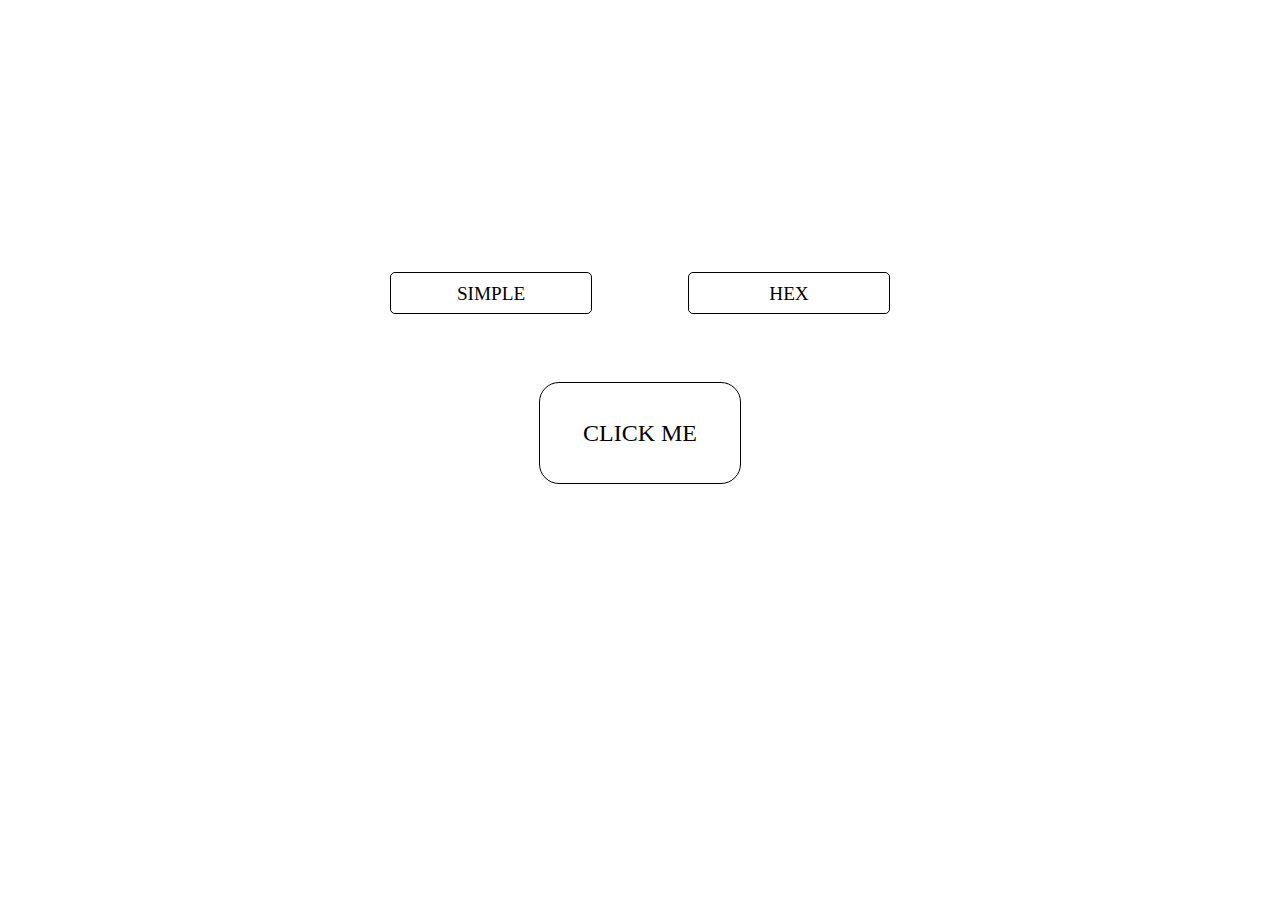
<file: COLOR CHANGER/index.html>
<!DOCTYPE html>
<html lang="en">
<head>
    <meta charset="UTF-8">
    <meta name="viewport" content="width=device-width, initial-scale=1.0">
    <link rel="stylesheet" href="style.css">
    <title>COLOUR CHANGER</title>
</head>
<body>
    <div class="choose">
        <div class="SIMPLE">SIMPLE</div>
        <div class="HEX">HEX</div>
    </div>
    <div class="btn">
        <span>CLICK ME</span>
    </div>
    <script src="script.js"></script>
</body>
</html>
</file>
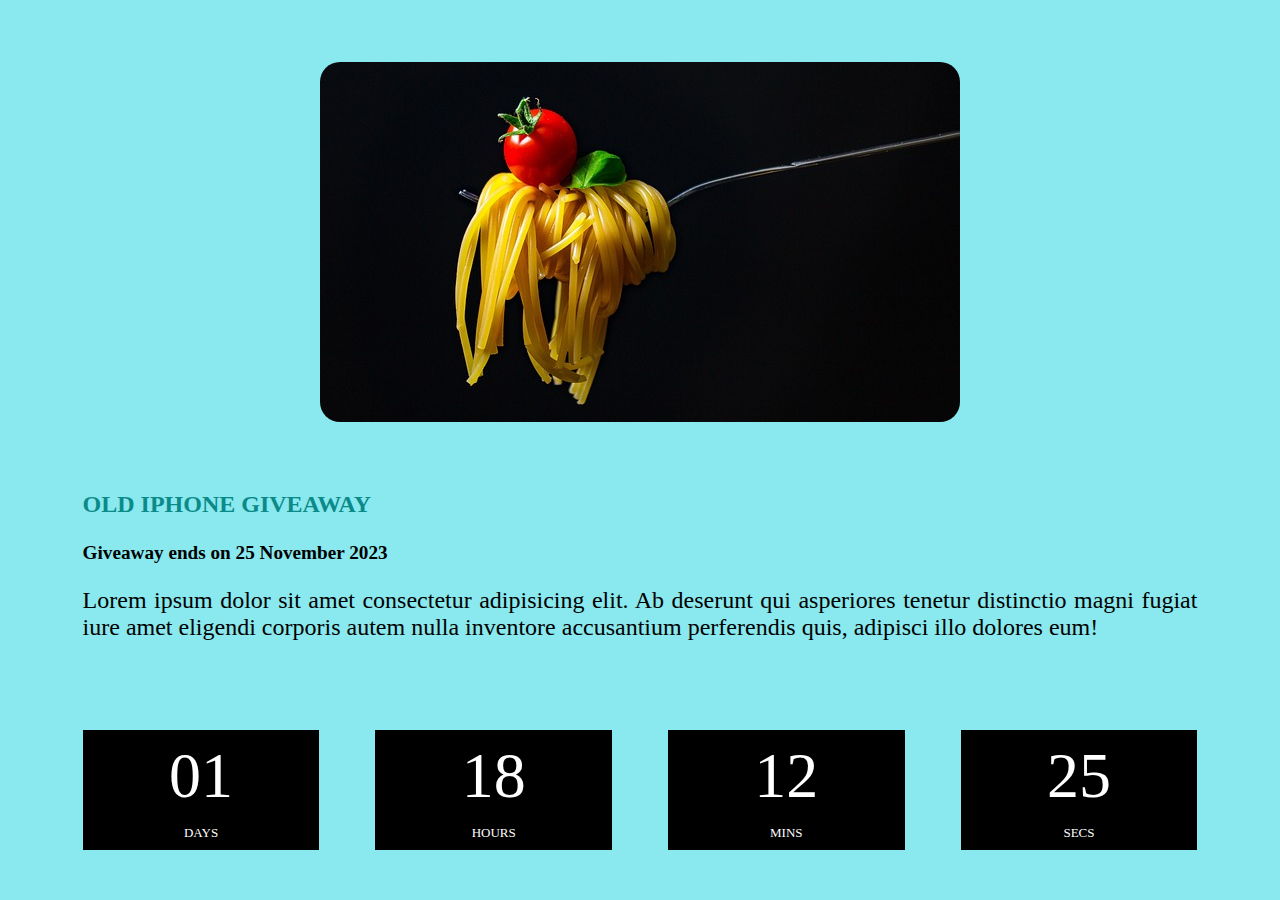
<file: COUNTDOWN/index.html>
<!DOCTYPE html>
<html lang="en">
<head>
    <meta charset="UTF-8">
    <meta name="viewport" content="width=device-width, initial-scale=1.0">
    <link rel="stylesheet" href="style.css">
    <title>COUNTDOWN</title>
</head>
<body>
    <div class="container">
        <div class="img-box">
            <img src="spaghetti-2931846_640.jpg" alt="" class="img">
        </div>
        <div class="content">
            <h3>OLD IPHONE GIVEAWAY</h3>
            <span class="give">Giveaway ends on 25 November 2023</span>
            <div class="info">
                Lorem ipsum dolor sit amet consectetur adipisicing elit. Ab deserunt qui asperiores tenetur distinctio magni fugiat iure amet eligendi corporis autem nulla inventore accusantium perferendis quis, adipisci illo dolores eum!
            </div>
            <div class="btn">
                <div class="time" id="day"></div>
                <div class="time" id="hour"></div>
                <div class="time" id="min"></div>
                <div class="time" id="sec"><div>SECS</div></div>
            </div>
        </div>
    </div>
    <script src="script.js"></script>
</body>
</html>
</file>
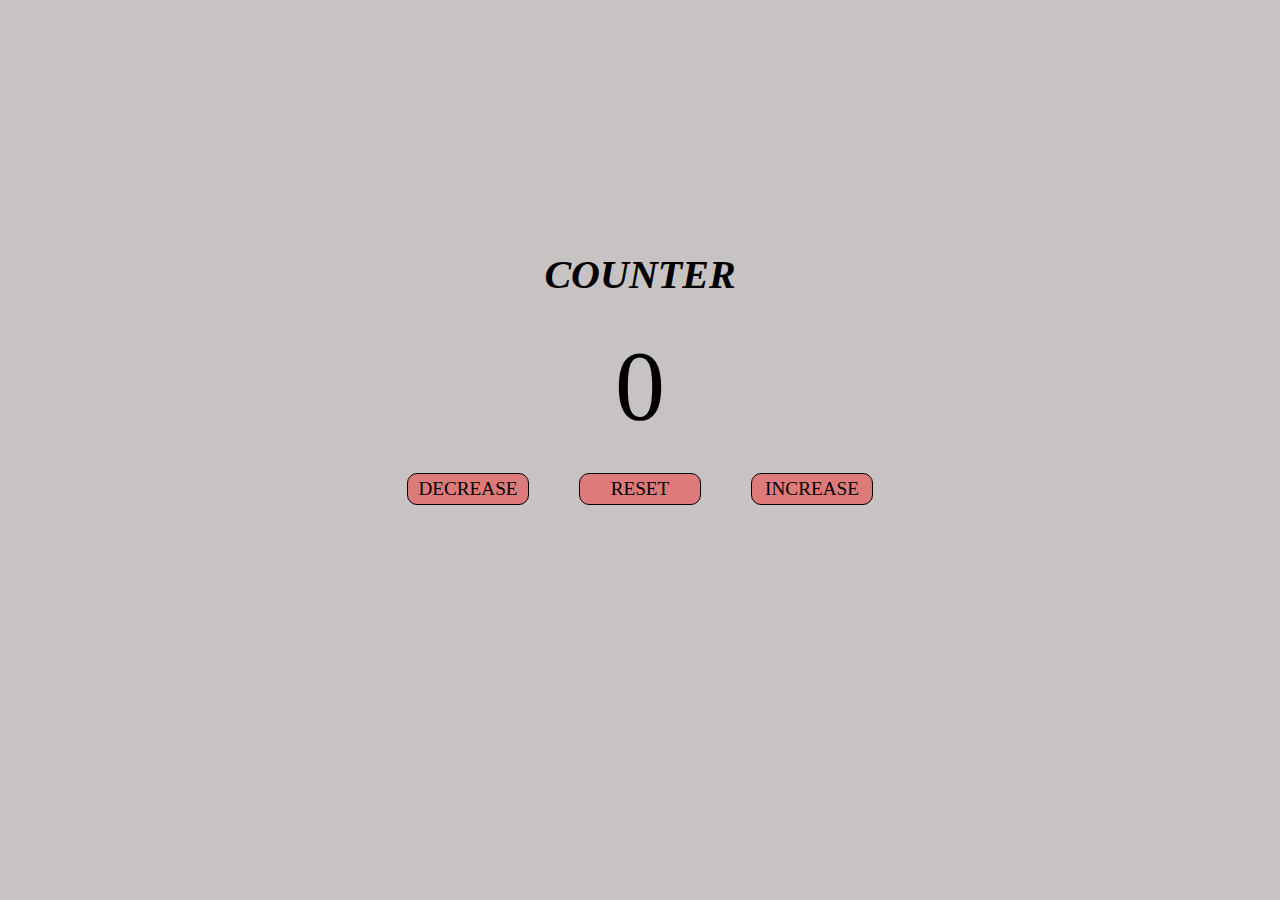
<file: COUNTER/index.html>
<!DOCTYPE html>
<html lang="en">
<head>
    <meta charset="UTF-8">
    <meta name="viewport" content="width=device-width, initial-scale=1.0">
    <link rel="stylesheet" href="style.css">
    <title>COUNTER</title>
</head>
<body>
    <div class="counter">
        <span>COUNTER</span>
    </div>
    <div class="number">0</div>
    <div class="buttons">
        <div class="btn">DECREASE</div>
        <div class="btn">RESET</div>
        <div class="btn">INCREASE</div>
    </div>
    <script src="script.js"></script>
</body>
</html>
</file>
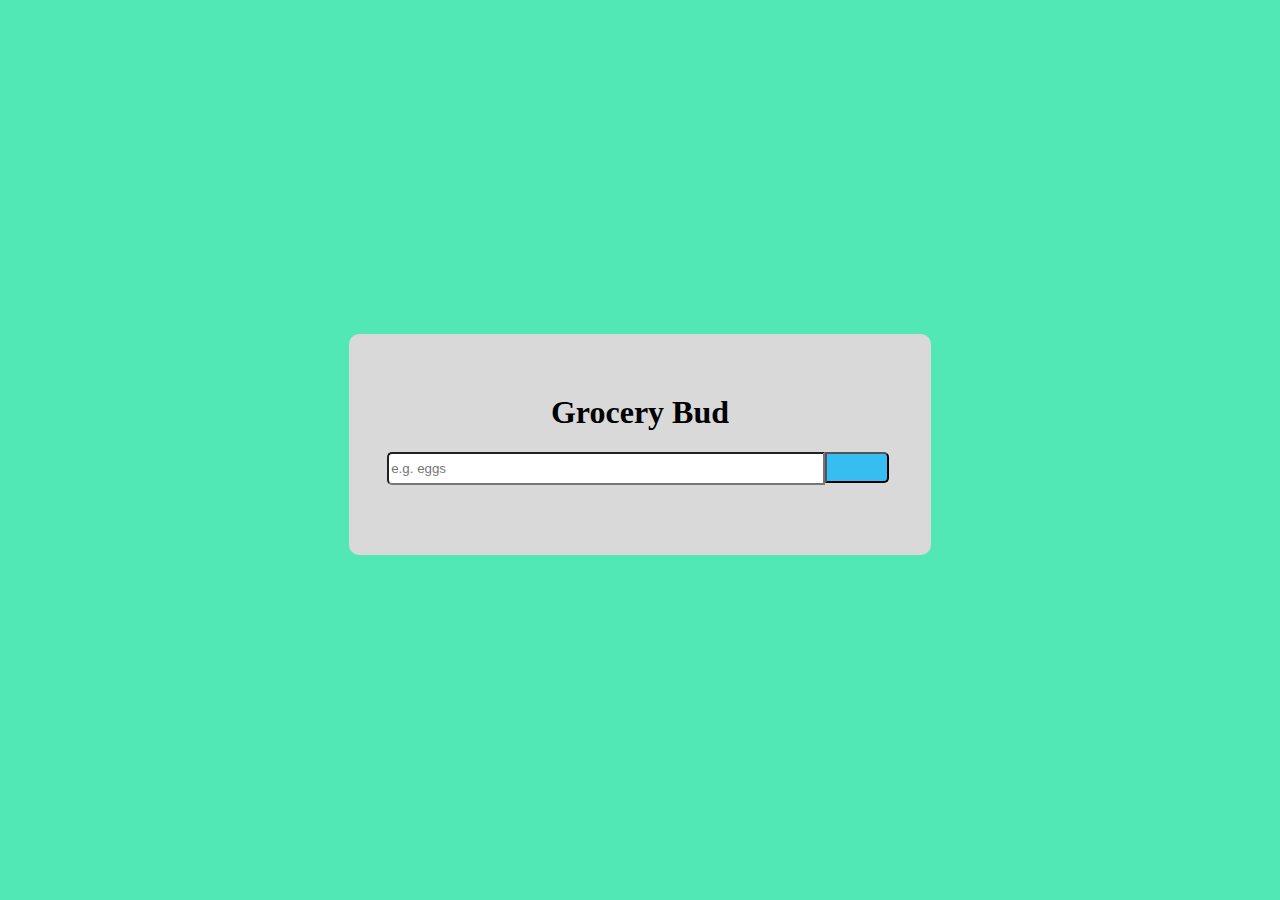
<file: GROCERY/index.html>
<!DOCTYPE html>
<html lang="en">
<head>
    <meta charset="UTF-8">
    <meta name="viewport" content="width=device-width, initial-scale=1.0">
    <link rel="stylesheet" href="style.css">
    <title>GROCERY</title>
</head>
<body>
    <div class="container">
        <div class="msg"></div>
        <h1>Grocery Bud</h1>
        <div class="search">
            <input type="text" name="" id="text" placeholder="e.g. eggs">
            <button class="submit">SUBMIT</button>
        </div>
        <div class="items">
        </div>
        <div class="clear"><button class="clr"></button></div>
    </div>
    <script src="script.js"></script>
</body>
</html>
</file>
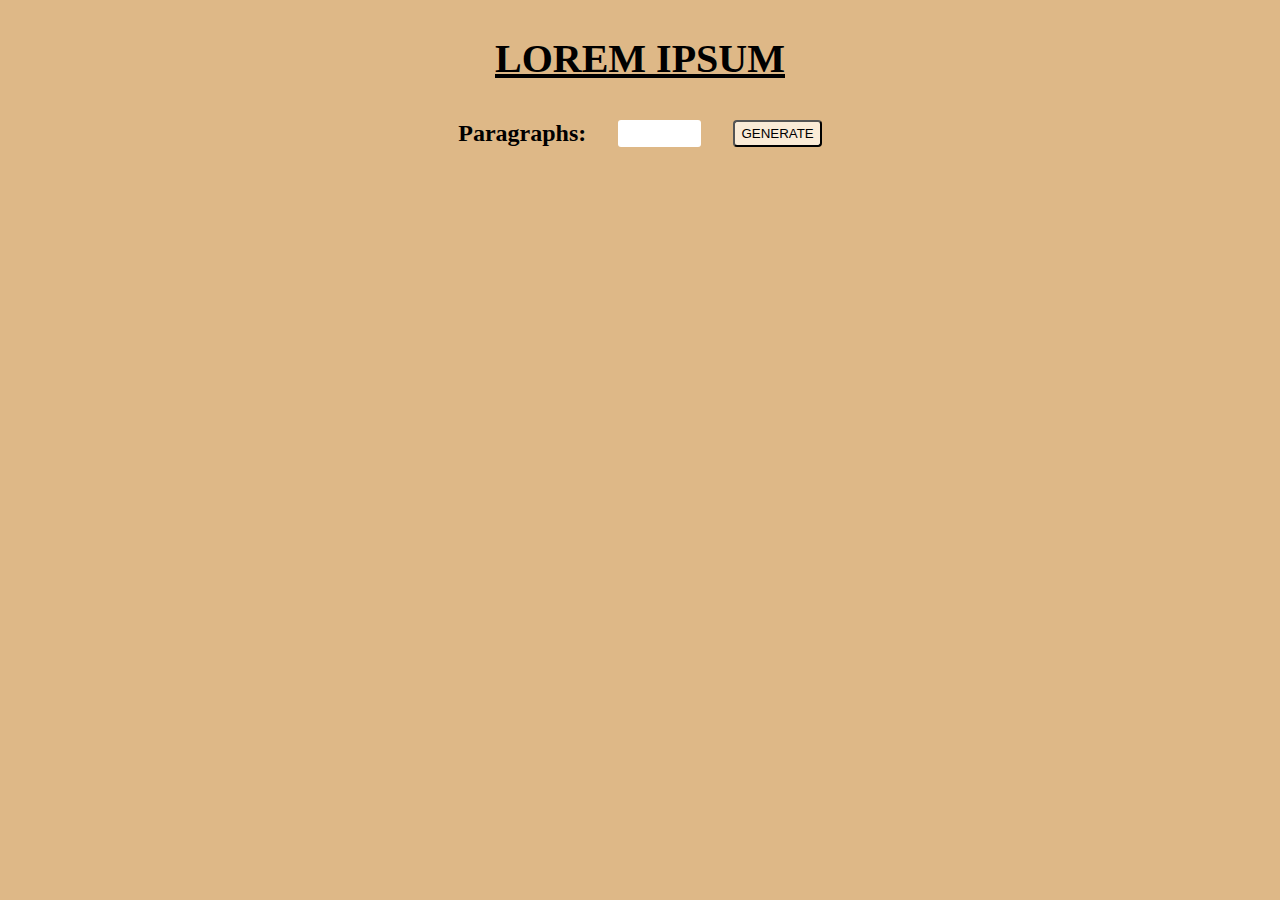
<file: LOREM IPSUM/index.html>
<!DOCTYPE html>
<html lang="en">
<head>
    <meta charset="UTF-8">
    <meta name="viewport" content="width=device-width, initial-scale=1.0">
    <link rel="stylesheet" href="style.css">
    <title>LOREM IPSUM</title>
</head>
<body>
    <div class="container">
        <h1>LOREM IPSUM</h1>
        <div class="opt">
            <span>Paragraphs: </span>
            <input type="number" name="" id="number">
            <button class="btn">GENERATE</button>
        </div>
        <div class="info"></div>
    </div>
    <script src="script.js"></script>
</body>
</html>
</file>
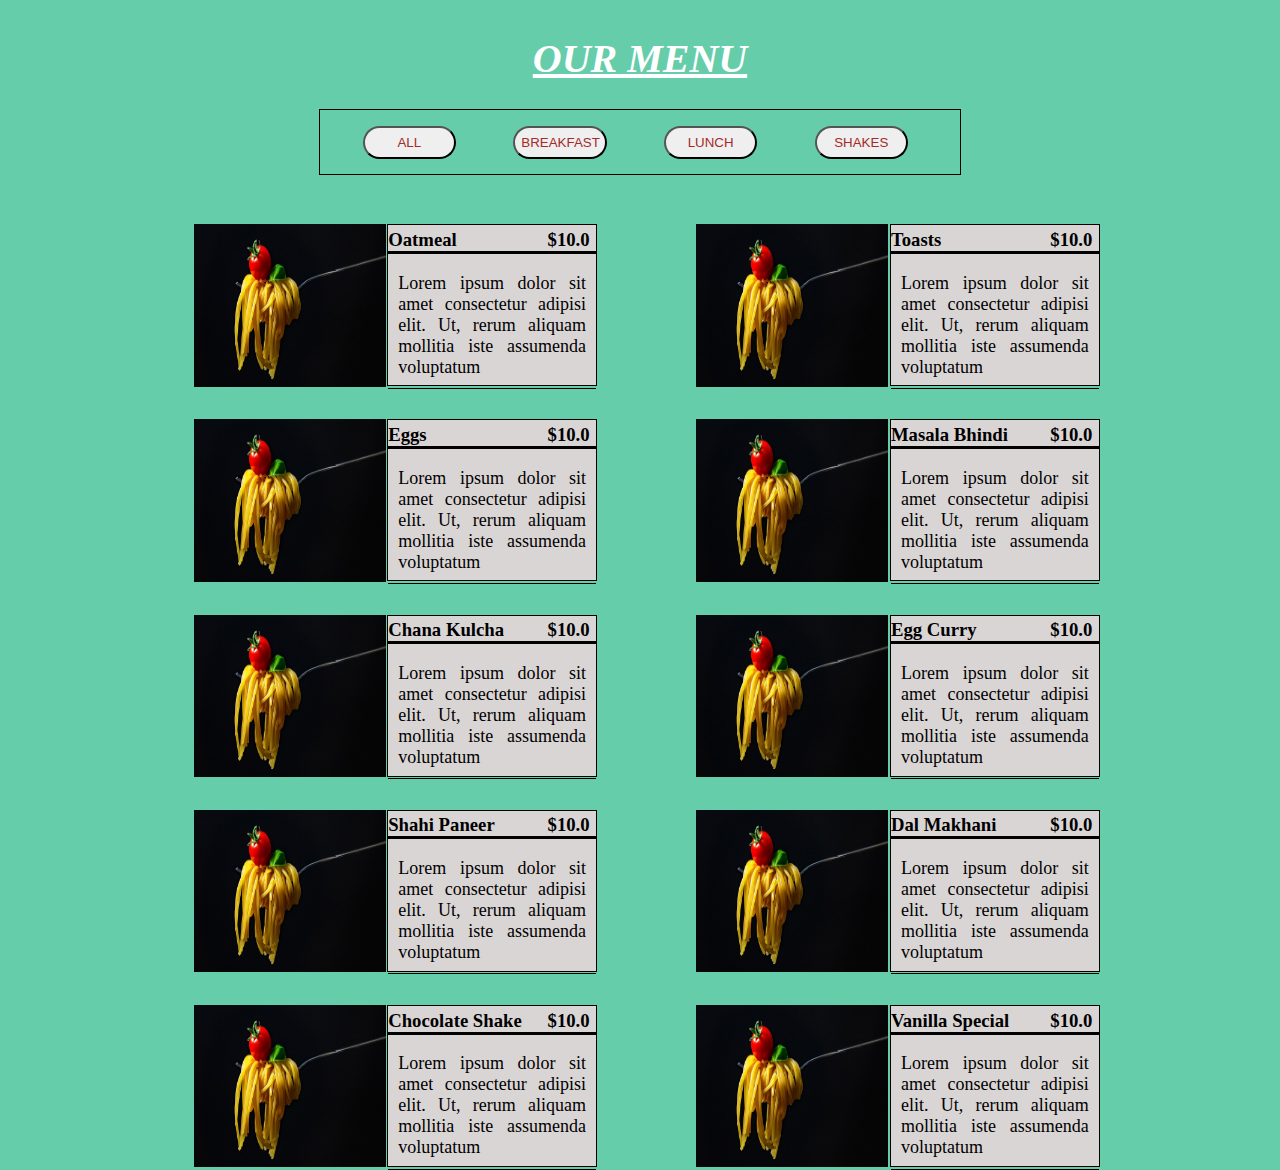
<file: MENU/index.html>
<!DOCTYPE html>
<html lang="en">
<head>
    <meta charset="UTF-8">
    <meta name="viewport" content="width=device-width, initial-scale=1.0">
    <link rel="stylesheet" href="style.css">
    <title>MENU</title>
</head>
<body>
    <h1>OUR MENU</h1>
    <div class="buttons">
        <button id="all" class="btn">ALL</button>
        <button id="breakfast" class="btn">BREAKFAST</button>
        <button id="lunch" class="btn">LUNCH</button>
        <button id="shakes" class="btn">SHAKES</button>
    </div>
    <div class="menu"></div>

    <script src="script.js"></script>
</body>
</html>
</file>
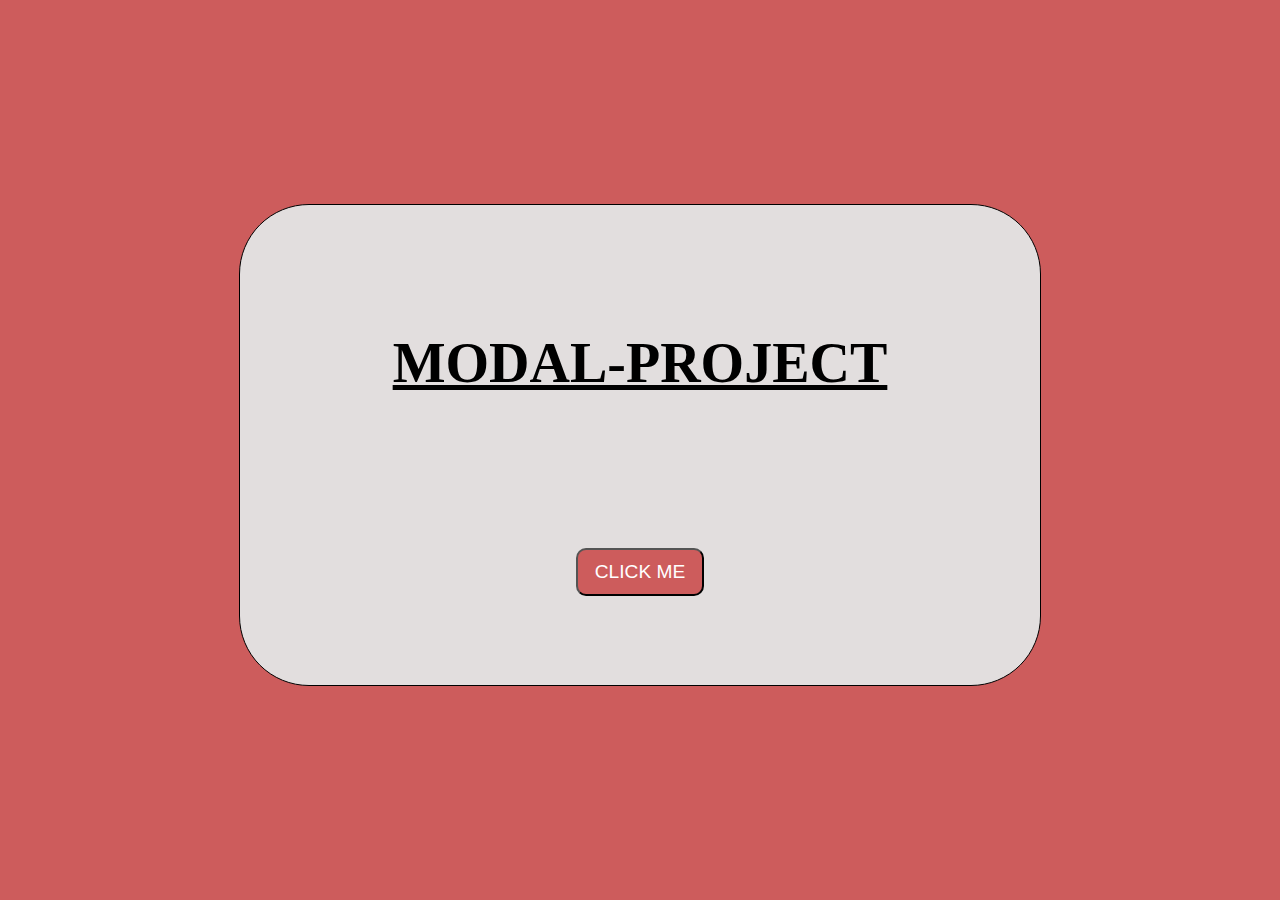
<file: MODAL/index.html>
<!DOCTYPE html>
<html lang="en">
<head>
    <meta charset="UTF-8">
    <meta name="viewport" content="width=device-width, initial-scale=1.0">
    <link rel="stylesheet" href="style.css">
    <title>MODAL</title>
</head>
<body>
    <div class="title">
        <h1>MODAL-PROJECT</h1>
        <button class="btn">CLICK ME</button>
    </div>
    <div class="content">
        <img src="delete.png" class="delete">
        <div>Lorem ipsum dolor sit amet consectetur adipisicing elit. Velit dolorum tenetur architecto sapiente molestias porro sed voluptatum non ratione, repellendus ipsa. Tempora ullam iusto eligendi voluptatibus, fuga sunt! Exercitationem deleniti reiciendis asperiores eos excepturi cupiditate illum reprehenderit, ullam sapiente natus, eaque cum esse officiis suscipit laudantium accusantium dignissimos adipisci consectetur.
        </div>
    </div>
    <script src="script.js"></script>
</body>
</html>
</file>
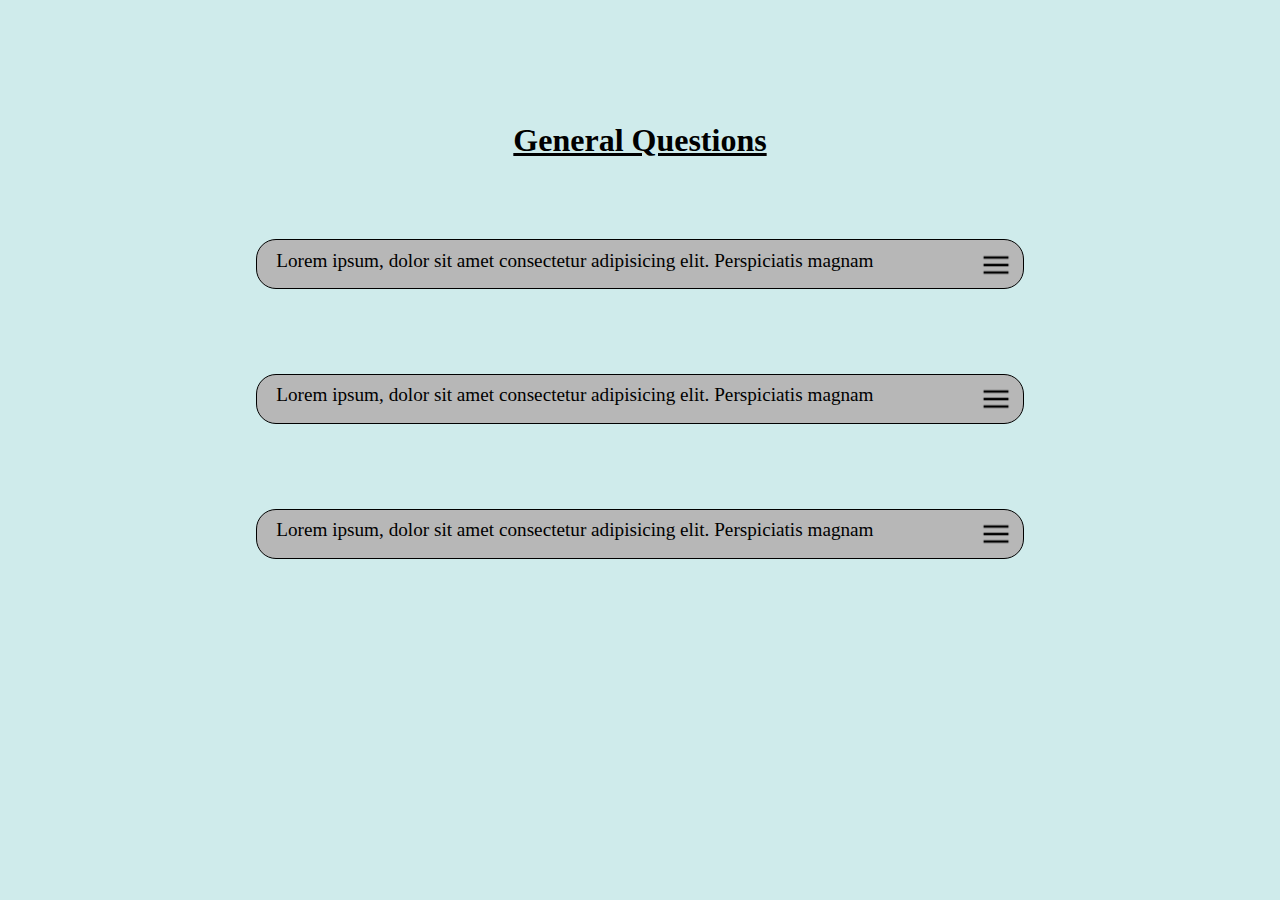
<file: QUESTIONS/index.html>
<!DOCTYPE html>
<html lang="en">
<head>
    <meta charset="UTF-8">
    <meta name="viewport" content="width=device-width, initial-scale=1.0">
    <link rel="stylesheet" href="style.css">
    <title>QUESTIONS</title>
</head>
<body>
    <h1>General Questions</h1>
    <div id="0" class="container">
        <div class="que">
            <div class="title">Lorem ipsum, dolor sit amet consectetur adipisicing elit. Perspiciatis magnam<img id="1" src="menu (1).png" class="img"></div>
            <div class="ans1 ans">Lorem ipsum dolor sit amet consectetur adipisicing elit. Enim tenetur natus ab? Amet pariatur debitis aspernatur, voluptatum illum suscipit rerum maiores, quas eius tempora cupiditate nulla hic nostrum magnam dolor.</div>
        </div>
        <div class="que">
            <div class="title">Lorem ipsum, dolor sit amet consectetur adipisicing elit. Perspiciatis magnam<img id="2" src="menu (1).png" class="img"></div>
            <div class="ans2 ans">Lorem ipsum dolor sit amet consectetur adipisicing elit. Enim tenetur natus ab? Amet pariatur debitis aspernatur, voluptatum illum suscipit temporibus vitae hic. Quis delectus quas rem cumque itaque autem similique!</div>
        </div>
        <div class="que">
            <div class="title">Lorem ipsum, dolor sit amet consectetur adipisicing elit. Perspiciatis magnam<img id="3" src="menu (1).png" class="img"></div>
            <div class="ans3 ans">Lorem ipsum dolor sit amet consectetur adipisicing elit. Adipisci ratione nulla, assumenda ut totam, incidunt voluptatibus quae debitis, harum temporibus vitae hic. Quis delectus quas rem cumque itaque autem similique! Lorem ipsum dolor sit amet consectetur adipisicing elit. Tenetur quia corrupti aliquam aliquid earum, saepe modi consectetur facilis.</div>
        </div>
    </div>
    <script src="script.js"></script>
</body>
</html>
</file>
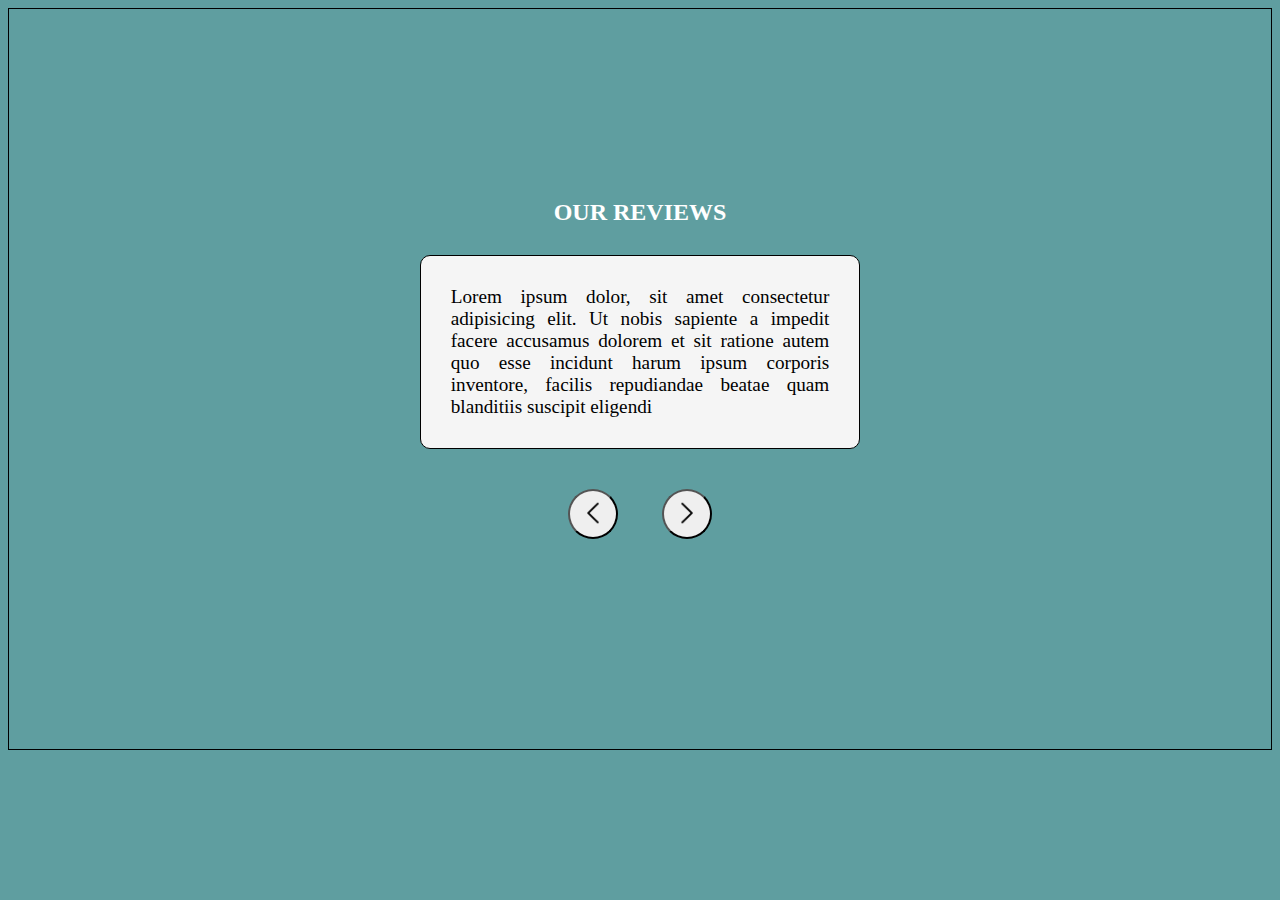
<file: REVIEWS/index.html>
<!DOCTYPE html>
<html lang="en">
<head>
    <meta charset="UTF-8">
    <meta name="viewport" content="width=device-width, initial-scale=1.0">
    <link rel="stylesheet" href="style.css">
    <title>REVIEWS</title>
</head>
<body>
    <h2>OUR REVIEWS</h2>
    <div class="container">
        <div id="person" class="review">Lorem ipsum dolor, sit amet consectetur adipisicing elit. Ut nobis sapiente a impedit facere accusamus dolorem et sit ratione autem quo esse incidunt harum ipsum corporis inventore, facilis repudiandae beatae quam blanditiis suscipit eligendi</div>
    </div>
    <div class="new">
        <button class="btn previous"><img src="left-chevron.png" class="image" alt=""></button>
        <button class="btn next"><img src="chevron.png" class="image" alt=""></button>
    </div>
    <script src="script.js"></script>
</body>
</html>
</file>
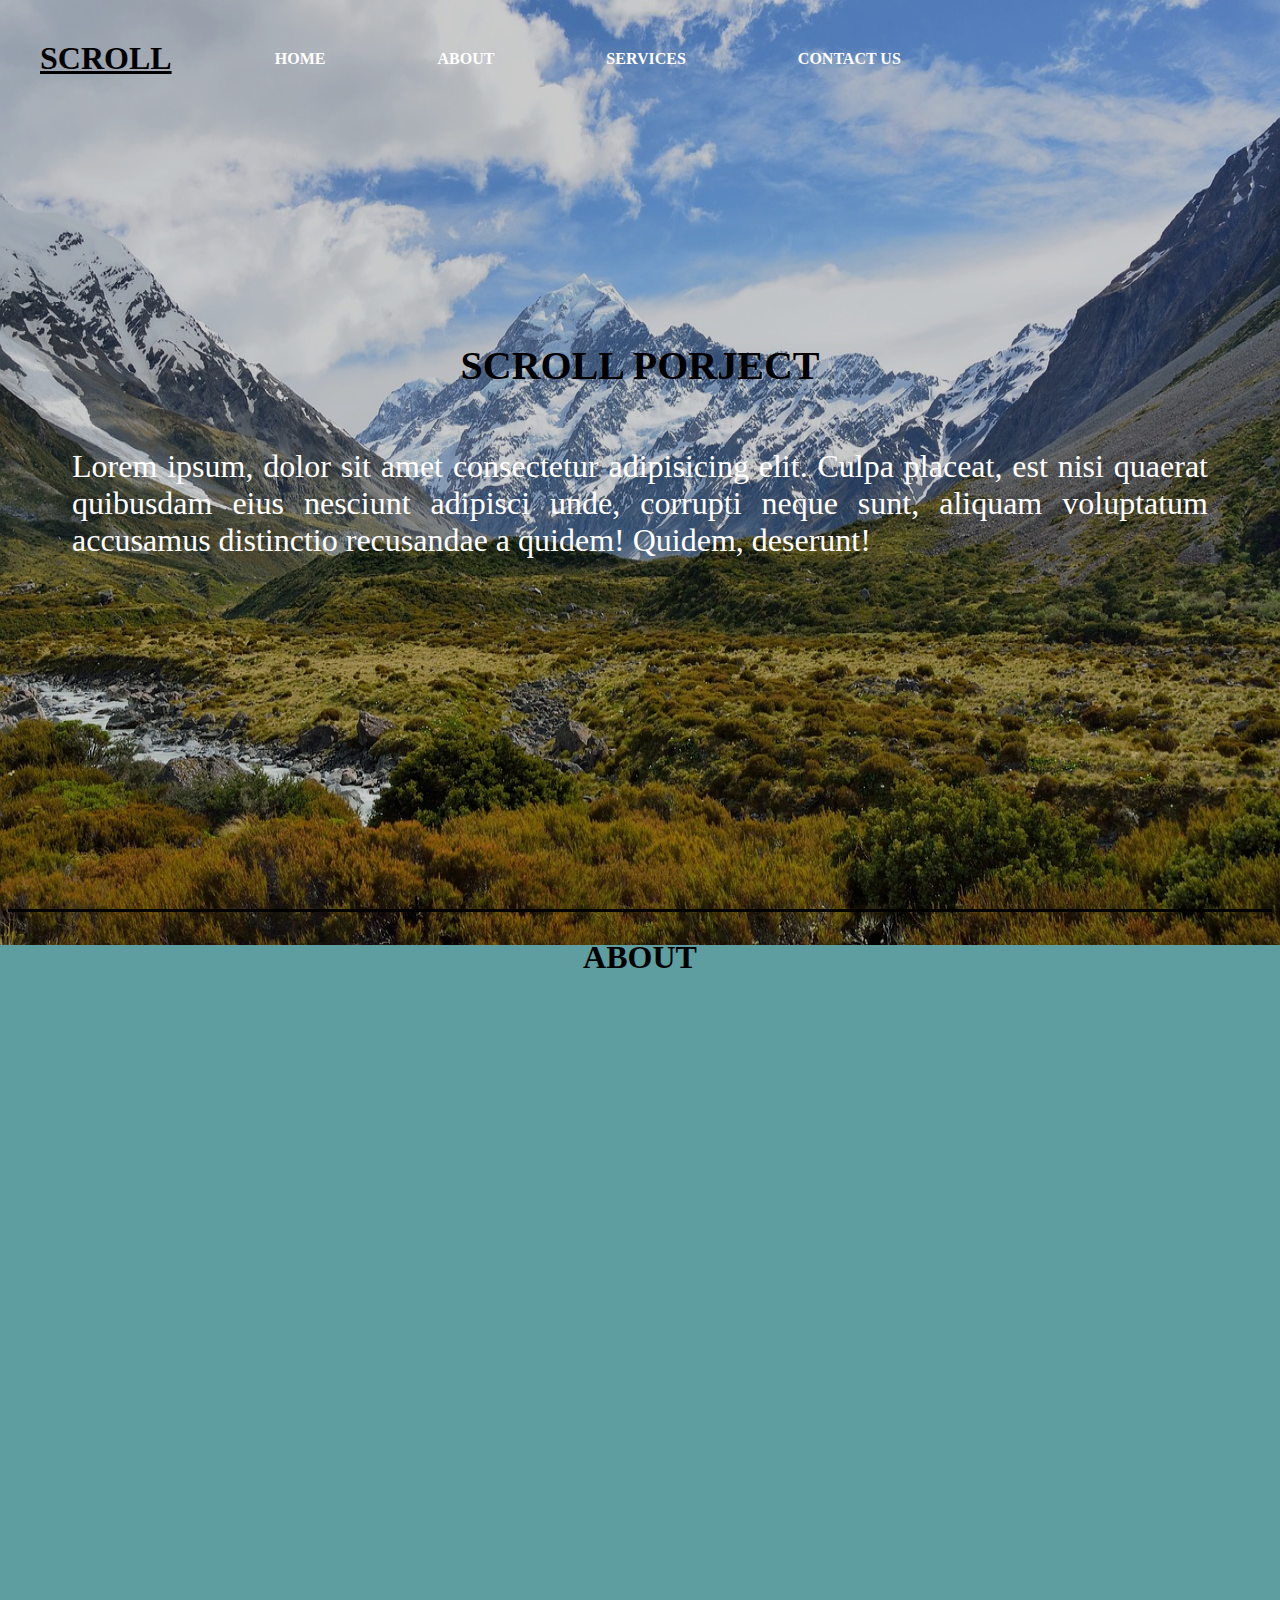
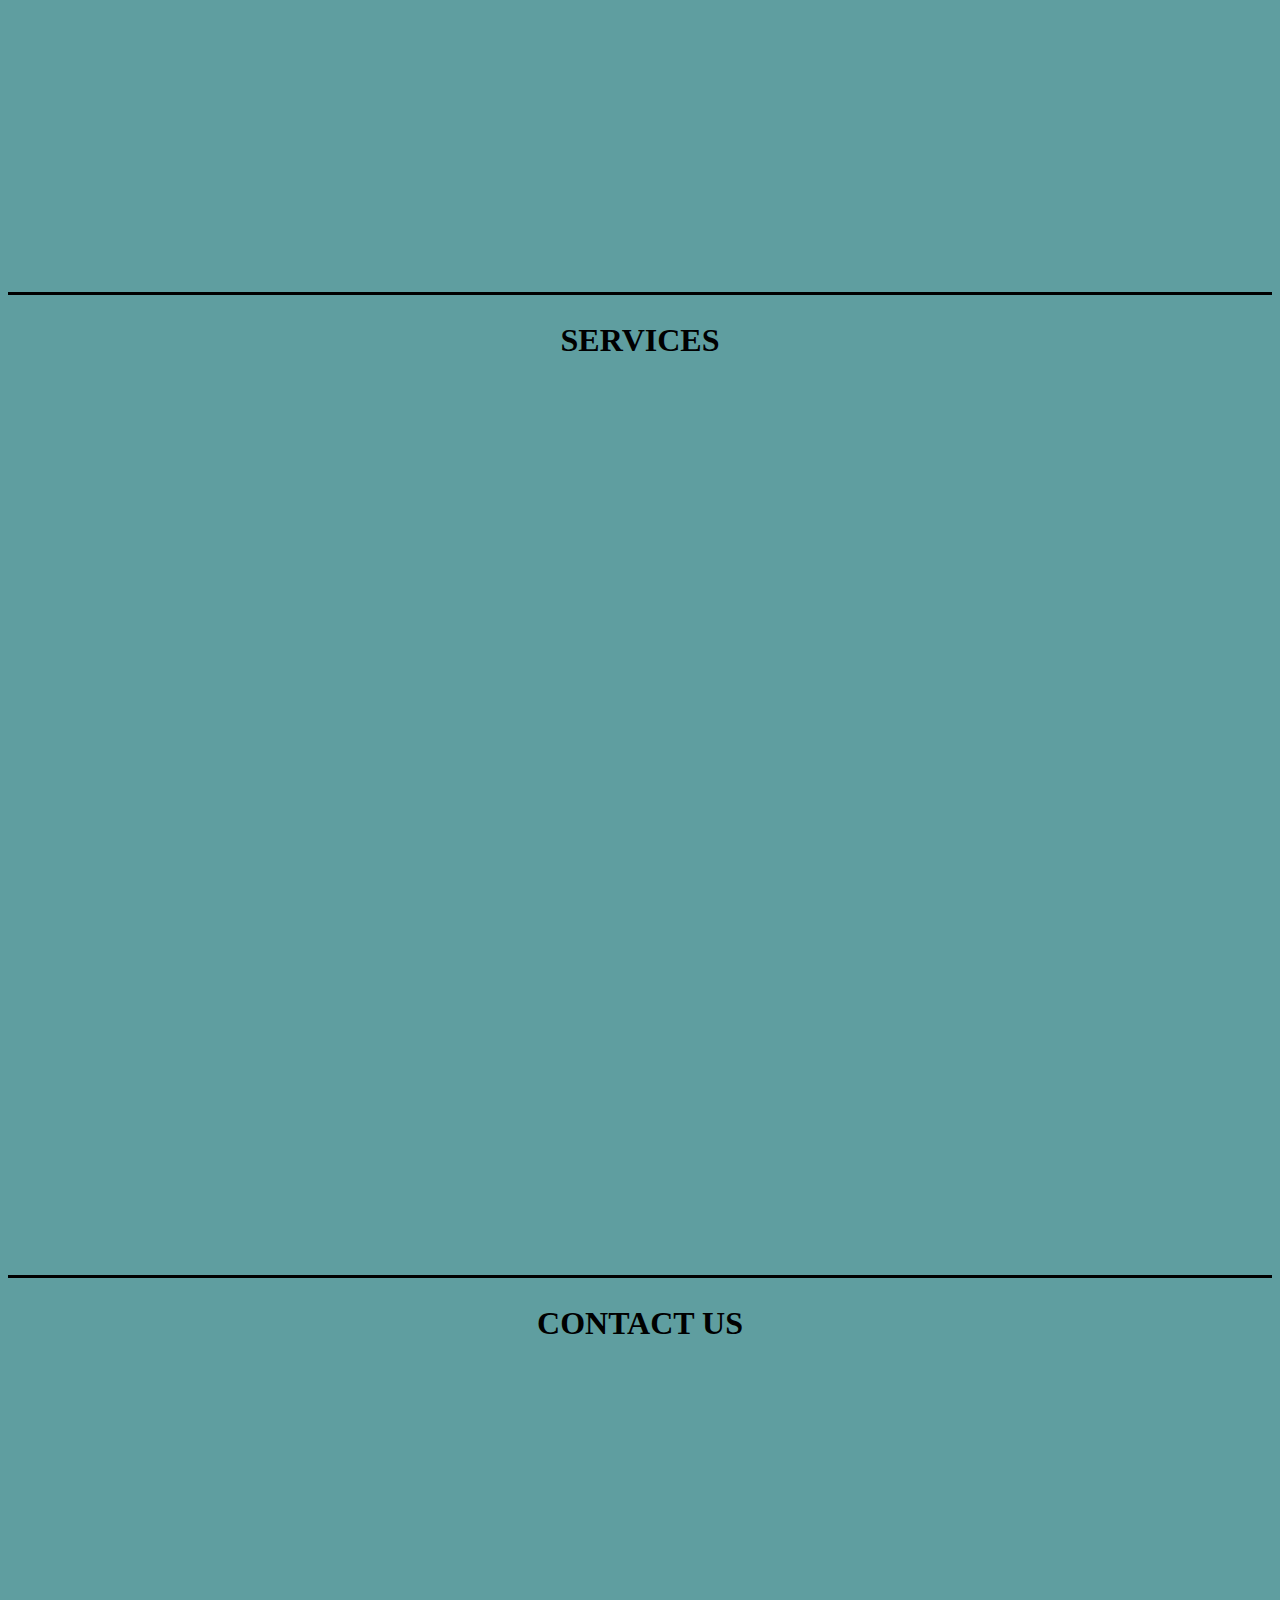
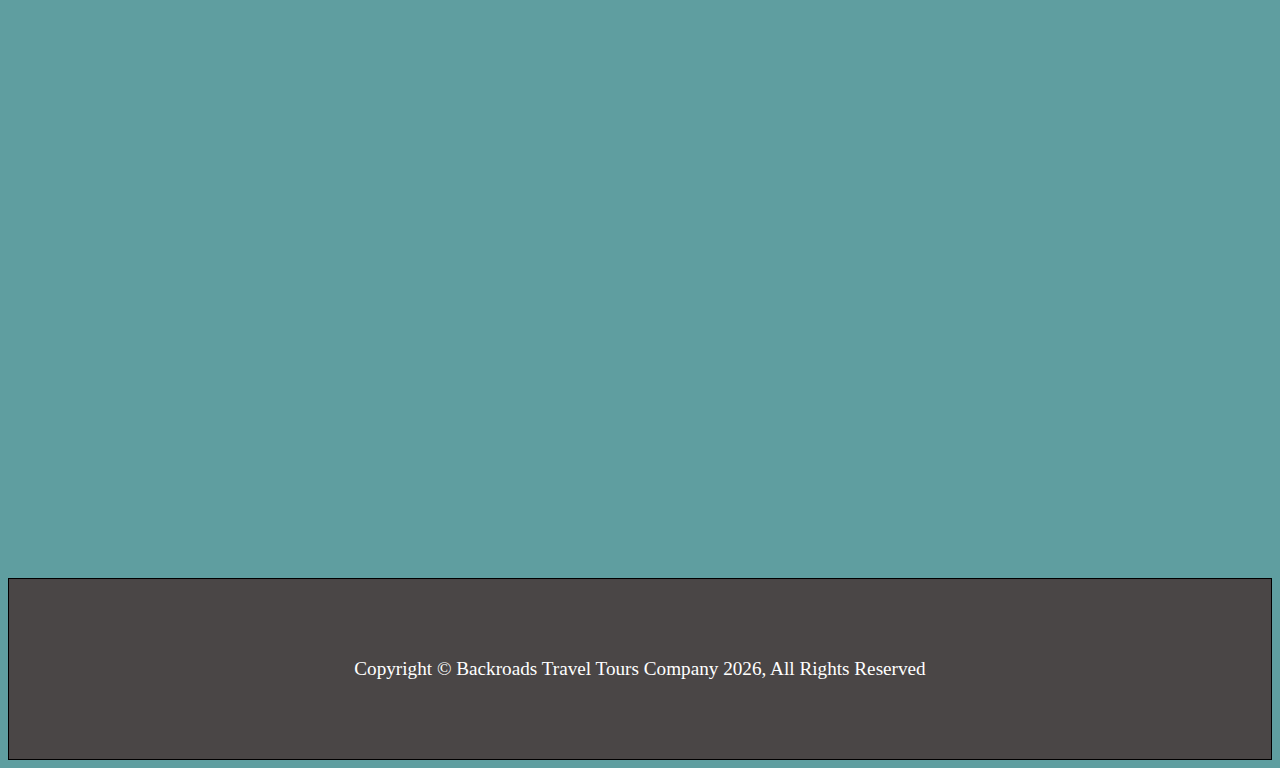
<file: SCROLL PROJECT/index.html>
<!DOCTYPE html>
<html lang="en">
<head>
    <meta charset="UTF-8">
    <meta name="viewport" content="width=device-width, initial-scale=1.0">
    <link rel="stylesheet" href="style.css">
    <title>SCROLL PROJECT</title>
</head>
<body>
    <div id="Home" class="header">
        <img src="valley-90388_1280.jpg" class="background">
    </div>
    <nav class="navbar">
       <h1>SCROLL</h1> 
       <ul class="menu">
           <li class="nav-item"><a href="#Home" class="list">HOME</a></li>
           <li class="nav-item"><a href="#About" class="list">ABOUT</a></li>
           <li class="nav-item"><a href="#Section" class="list">SERVICES</a></li>
            <li class="nav-item"><a href="#Contact" class="list">CONTACT US</a></li>
       </ul>
       <div class="hamburger">
            <img src="menu (1).png" class="img">
       </div>
    </nav>
    <div class="main">
        <h1>SCROLL PORJECT</h1>
        <div class="content">Lorem ipsum, dolor sit amet consectetur adipisicing elit. Culpa placeat, est nisi quaerat quibusdam eius nesciunt adipisci unde, corrupti neque sunt, aliquam voluptatum accusamus distinctio recusandae a quidem! Quidem, deserunt!</div>
    </div>
    <div id="About" class="about">
        <h2>ABOUT</h2>
    </div>
    <div id="Section" class="section">
        <h2>SERVICES</h2>
    </div>
    <div id="Contact" class="contact">
        <h2>CONTACT US</h2>
    </div>
    <footer class="footer"></footer>
    <a href="#Home" class="arrow"><img src="up-arrow.png" class="bruh" ></a>
    <script src="script.js"></script>
</body>
</html>
</file>
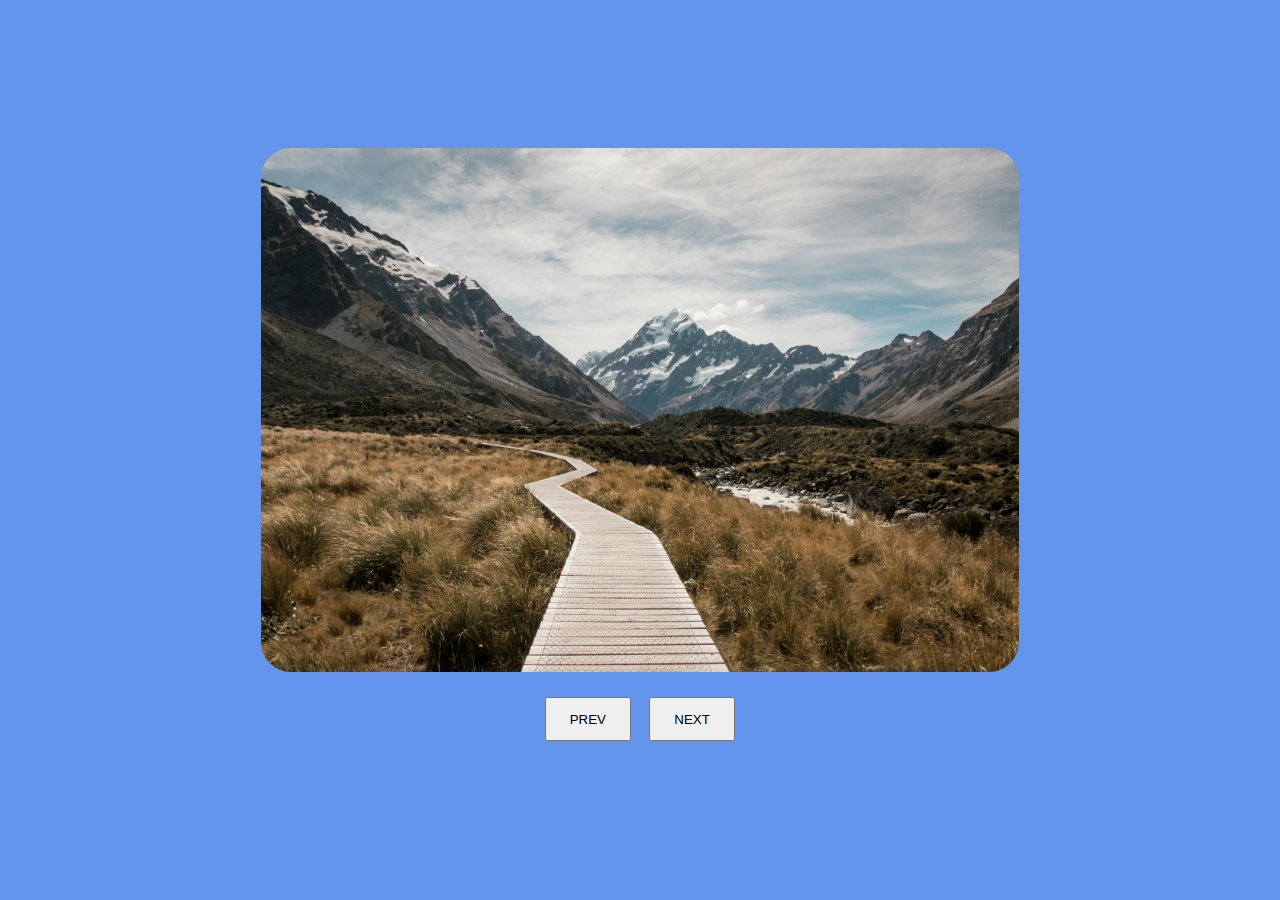
<file: SLIDER/index.html>
<!DOCTYPE html>
<html lang="en">
<head>
    <meta charset="UTF-8">
    <meta name="viewport" content="width=device-width, initial-scale=1.0">
    <link rel="stylesheet" href="style.css">
    <title>SLIDER</title>
</head>
<body>
    <div class="container">
        <img src="pexels-tyler-lastovich-808465.jpg" class="img">
        <img src="pexels-tim-gouw-67517.jpg" class="img">
        <img src="pexels-pixabay-210243.jpg" class="img">
        <img src="pexels-eberhard-grossgasteiger-443446.jpg" class="img">
    </div>
    <div class="buttons">
        <button class="btn" id="prev">PREV</button>
        <button class="btn" id="next">NEXT</button>
    </div>
    <script src="script.js"></script>
</body>
</html>
</file>
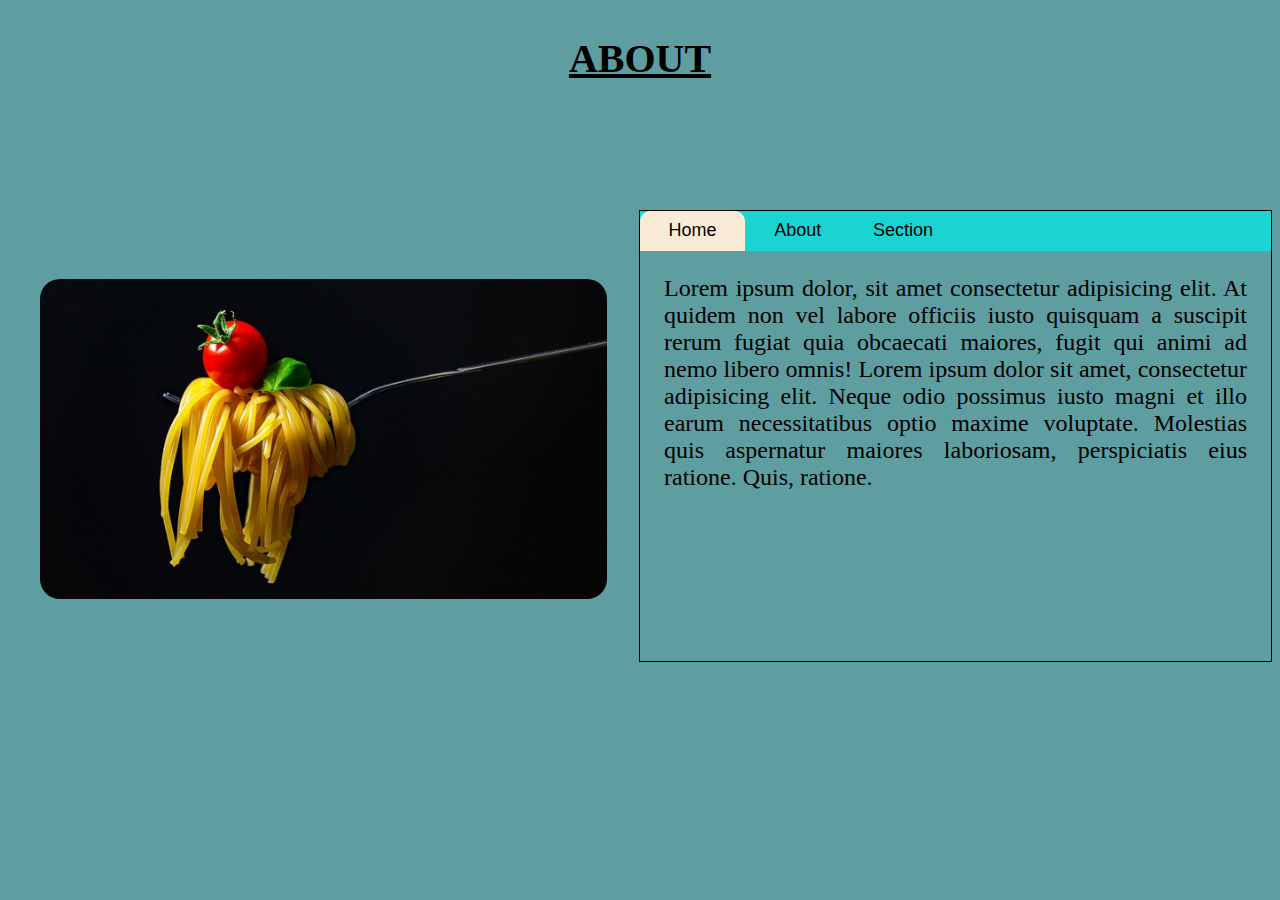
<file: TABS/index.html>
<!DOCTYPE html>
<html lang="en">
<head>
    <meta charset="UTF-8">
    <meta name="viewport" content="width=device-width, initial-scale=1.0">
    <link rel="stylesheet" href="style.css">
    <title>TABS</title>
</head>
<body>
    <h1>ABOUT</h1>
    <div class="start">
        <div class="container">
            <div class="img-box">
                <img src="spaghetti-2931846_640.jpg" class="img">
            </div>
            <div class="content">
                <div class="tabs">
                    <div>
                        <button id="home" class="btn active">Home</button>
                        <button id="about" class="btn ">About</button>
                        <button id="section" class="btn">Section</button>
                    </div>
                </div>
                <div class="info">Lorem ipsum dolor, sit amet consectetur adipisicing elit. At quidem non vel labore officiis iusto quisquam a suscipit rerum fugiat quia obcaecati maiores, fugit qui animi ad nemo libero omnis! Lorem ipsum dolor sit amet, consectetur adipisicing elit. Neque odio possimus iusto magni et illo earum necessitatibus optio maxime voluptate. Molestias quis aspernatur maiores laboriosam, perspiciatis eius ratione. Quis, ratione.</div>
            </div>
        </div>
    </div>
    
    <script src="script.js"></script>
</body>
</html>
</file>
<file: COLOR CHANGER/style.css>
body{
    color: black;
    display: flex;
    flex-direction: column;
    justify-content: center;
    align-items: center;
    height: 740px; 
    
}
.choose{
    height: 100px;
    width: 500px;
    margin-bottom: 10px;
    font-size: larger;
}
.SIMPLE,.HEX{
    padding-top: 10px;
    cursor: pointer;
    border: 1px solid black;
    float: left;
    text-align: center;
    height: 30px;
    width: 200px;
    border-radius: 5px;
}
.HEX{
    float: right;
}
.SIMPLE:hover,.HEX:hover{
    background-color: black;
    color: white;
    transition: all 0.2s ease-in-out;
}
.btn{
    cursor: pointer;
    border: 1px solid black;
    height: 100px;
    width: 200px;
    border-radius: 20px;
    font-size: x-large;
    display: flex;
    flex-direction: column;
    justify-content: center;
    align-items: center; 
}
</file>
<file: COUNTDOWN/style.css>
body{
    background-color: rgb(137, 233, 238);
    display: flex;
    justify-content: center;
    align-items: center;
    height: 97vh;
    /* padding-left: 5%;
    padding-right: 5%; */
}
.container{
    display: flex;
    /* border: 1px solid; */
    width: 90%;
    height: auto;
}
.img-box{
    /* border: 1px solid; */
    display: flex;
    align-items: center;
    justify-content: center;
    padding: 3%;
}
.img{
    border-radius: 20px;
    /* width: 120%; */
    cursor: pointer;
}
.content{
    /* border: 1px solid; */
    padding: 1%;
    width: 90%;

}
.content h3{
    cursor: pointer;
    font-size: 150%;
    color: rgb(12, 138, 138);
}
.content span{
    font-size: larger;
    font-weight: 600;
}
.info{
    /* border: 1px solid; */
    height: auto;
    font-size: x-large;
    display: flex;
    justify-content: center;
    text-align: justify;
    margin-top: 2%;
    /* width: 70%; */
    /* align-items: center; */
}
.btn{
    position: relative;
    display: flex;
    /* border: 1px solid; */
    margin-top: 8%;
    height: 7.5em;
    justify-content: center;
    /* width: 70%; */
    gap: 5%;
}
.time{
    width: 50%;
    background-color: black;
    color: white;
    display: flex;
    flex-direction: column;
    font-size: 4em;
    justify-content: center;
    align-items: center;
    gap: 10%;
}
.time div{
    font-size: small;
}
@media only screen and (max-width: 1380px) {
    .container{
        flex-direction: column;
    }
    .img{
        max-width: 80%;
    }
    .content{
        width: auto;
    }
}
</file>
<file: COUNTER/style.css>
body{
    background-color: rgb(200, 195, 195);
    color: black;
    /* border: 1px solid black; */
    height: 740px;
    display: flex;
    flex-direction: column;
    justify-content: center;
    align-items: center;
    
}
.counter{
    font-weight: 900;
    font-style: italic;
    font-size: 40px;
    margin-bottom: 30px;
}
.number{
    font-size: 100px;
}
.buttons{
    display: flex;
    gap: 50px;
    font-size: larger;
    margin-top: 30px;
}
.btn{
    cursor: pointer;
    display: flex;
    justify-content: center;
    align-items: center;
    height: 30px;
    width: 120px;
    border: 1px solid black;
    border-radius: 10px;
    background-color: rgb(221, 123, 123);
}
</file>
<file: GROCERY/style.css>
body{
    background-color: rgb(82, 232, 182);
    display: flex;
    justify-content: center;
    align-items: center;
    height: 97vh;
}
.container{
    /* border: 1px solid; */
    border-radius: 10px;
    width: 40%;
    padding: 3%;
    display: flex;
    flex-direction: column;
    justify-content: center;
    /* align-items: center; */
    background-color: rgb(217, 217, 217);
}
.container h1{
    width: 100%;
    /* border:0 1px solid; */
    display: flex;
    justify-content: center;
}
.msg{
    /* border: 1px solid; */
    display: flex;
    justify-content: center;
    width: 100%;
    font-size: larger;
    color: black;
}
.msg.error{
    background-color: rgb(228, 94, 94);
}
.msg.edited{
    background-color:rgb(27, 185, 185);
}
.msg.add{
    background-color: rgb(49, 205, 49);
}
.search{
    /* border: 1px solid; */
}
#text{
    width: 85%;
    height: 2em;
    border-top-left-radius: 5px;
    border-bottom-left-radius: 5px;
}
.submit{
    position: fixed;
    width: 5%;
    /* margin-right: 5px; */
    float: right;
    height: 2.3em;
    border-top-right-radius: 5px;
    border-bottom-right-radius: 5px;
    background-color: rgb(54, 189, 242);
    cursor: pointer;
}
.submit:hover{
    background-color: rgba(42, 173, 224);
}
.items{
    /* border: 1px solid; */
    margin-top: 4%;
    width: 99%;
}
.list{
    margin: 4% 0%;
    /* border: 1px solid; */
    font-size: 150%;
}
.buts{
    /* border: 1px solid; */
    height: 1.1em;
    width: 3em;
    float: right;
    display: flex;
}
.but{
    background-color: rgb(217, 217, 217);
    border: none;
    margin: 0 1%;
    /* width: 50%; */
    display: flex;
}
.img{
    cursor: pointer;
    width: 120%;
    height: 100%;
    float: right;
    padding: 0.2% 1%;   
}
.clear{
    /* border: 1px solid; */
    display: flex;
    justify-content: center;
    margin-top: 2%;
}
.clr{
    border: none;
    cursor: pointer;
    background-color: rgb(217, 217, 217);
    color: red;
    font-size: larger;
    font-weight: bold;
}
</file>
<file: LOREM IPSUM/style.css>
body{
    background-color: burlywood;
    display: flex;
    justify-content: center;
}
.container{
    width: 100%;
    /* border: 1px solid; */
    display: flex;
    flex-direction: column;
    align-items: center;
}
.container h1{
    /* border: 1px solid; */
    display: flex;
    justify-content: center;
    font-size: 2.5em;
    text-decoration: underline;
    margin-bottom: 3%;
}
.opt{
    /* border: 1px solid; */
    display: flex;
    justify-content: center;
    gap: 2em;
}
.opt span{
    font-weight: 900;
    font-size: x-large;
}
#number{
    border: none;
    cursor: pointer;
    width: 6em;
    border-radius: 3px;
    padding-left: 0.3%;
}
.btn{
    border-radius: 4px;
    cursor: pointer;
    background-color: antiquewhite;
}
.btn:hover{
    background-color: rgb(224, 71, 71);
}
.info{
    margin-top: 3%;
    text-align: center;
    display: flex;
    justify-content: center;
    align-items: center;
    width: 50%;
    font-size: x-large;
}
</file>
<file: MENU/style.css>
body{
    background-color: mediumaquamarine;
    display: flex;
    justify-content: center;
    align-items: center;
    flex-direction: column;
    /* border: 1px solid; */
}
h1{
    color: white;
    font-size: 2.5em;
    text-decoration: underline;
    font-family:cursive;
    /* font-weight: 900; */
    font-style: italic;
}
.buttons{
    border: 1px solid;
    width: 38em;
    height: 2em;
    padding: 1em;
}
.btn{
    cursor: pointer;
    margin: 0 2em;
    height: 2.5em;
    width: 7em;
    border-radius: 20px;
    color: brown;
}
.btn:hover{
    background-color: mediumaquamarine;
}
.menu{
    margin-top: 2em;
    /* border: 1px solid; */
    width: 60em;
    height: 30em;
    padding: 1em;
    display: grid;
    grid-template-columns: repeat(2,1fr);
    gap: 2em;
}
.item{
    margin:0 2em ;
    /* border: 1px solid; */
    /* width: 25em; */
    height: 10em;
    display: flex;
    padding: 0.1em;
    cursor: pointer;
}
.item:hover{
    transform: scale(1.1);
    transition: 0.4s;
}
.img{
    width: 12em;
    margin-right: 0.1em;
    height: 10.15em;
}
.info{
    border: 1px solid;
    width: 13em;
    height: 10em;
    display: flex;
    flex-direction: column;
    background-color: rgb(218, 213, 213);
}
.title{
    border-bottom: 3px solid black;
    height: 1.5em;
    position: relative;
    bottom: 1em;
    padding-top: 0.2em;
}
.price{
    /* border: 1px solid white; */
    float: right;
    width: 2em;
    text-align: right;
    padding-right: 0.6em;
}
.content{
    /* border: 1px solid rgb(174, 24, 24); */
    border-bottom: 1px solid;
    position: relative;
    height: 11em;
    bottom: 1.6em;
    font-size: large;
    padding: 0.564em;
    text-align: justify;
}
</file>
<file: MODAL/style.css>
body{
    background-color: indianred;
    display: flex;
    justify-content: center;
    align-items: center;
    height: 97vh;
    /* border: 1px solid; */
}
.title{
    border-radius: 70px;
    background-color: rgb(226, 222, 222);
    border: 1px solid;
    width: 50rem;
    height: 30rem;
    display: flex;
    flex-direction: column;
    justify-content: center;
    align-items: center;
}
.title h1{
    font-size: 3.5em;
    text-decoration: underline;
}
.btn{
    margin-top: 6em;
    height: 3rem;
    width: 8rem;
    font-size: larger;
    border-radius: 10px;
    background-color: indianred;
    color: white;
    cursor: pointer;
}
.content{
    border: 1px solid;
    width: 50rem;
    height: 30rem;
    display: flex;
    flex-direction: row-reverse;
    border-radius: 70px;
    background-color: rgb(212, 207, 207);
    display: none;
}
.delete{
    height: 3em;
    width: 3em;
    margin-right: 2em;
    margin-top: 2em;
    cursor: pointer;
}
.content div{
    font-size: x-large;
    margin: 3em;
    margin-right: 0em;
    text-align: center;
    margin-top: 6em;
}
.title.active{
    display: none;
    transition: 0.8s;
}
.content.active{
    display: flex;
    transition: 0.8s;
}
</file>
<file: QUESTIONS/style.css>
body{
    background-color: rgb(207, 235, 235);
    display: flex;
    flex-direction: column;
    justify-content: center;
    align-items: center;
    height: 97vh;
}
h1{
    text-decoration: underline;
    margin-top: 3em;
    margin-bottom: 2em;
}
.container{
    /* border: 1px solid; */
    height: 40rem;
    width: 50rem;
    /* display: flex;
    flex-direction: column; */
}
.que{
    /* border: 1px solid; */
    height: auto;
    margin-bottom: 3.3em;
    padding: 1em;
}
.title{
    border: 1px solid;
    height: 2em;
    background-color: rgb(183, 183, 183);
    color: black;
    border-radius: 20px;
    font-size: larger;
    padding-top: 0.5em;
    padding-left: 1em;
}
.img{
    /* margin: 0.1em; */
    cursor: pointer;
    margin-right: 0.6em;
    float: right;
    height: 30px;
    width: 30px;
}
.ans1, .ans2, .ans3{
    margin-top: 0.5em;
    background-color: rgb(207, 200, 200);
    color: black;
    /* border: 1px solid; */
    /* height: 7em ; */
    -webkit-transition: 1s ;
    transition: 1s;
    /* position: relative; */
    border-radius: 20px;
    /* left: -500%; */
    display: none;
    font-size: larger;
    padding: 1em;
}
.ans1.active, .ans2.active, .ans3.active{
    display: block;
    transition: 1s;
}
</file>
<file: REVIEWS/style.css>
body{
    background-color: cadetblue;
    border: 1px solid;
    height: 740px;
    display: flex;
    flex-direction: column;
    justify-content: center;
    align-items: center;
}
body h2{
    color: rgb(255, 255, 255);
}
.container{
    border-radius: 10px;
    margin-top: 10px;
    width: 30%;
    padding: 30px;
    font-size: larger;
    border: 1px solid;
    display: flex;
    text-align: justify;
    flex-direction: column;
    justify-content: center;
    align-items: center;
    background-color: whitesmoke;
}
.review{
    /* display: none; */
}
.new{
    margin: 20px;
}
.image{
    height: 30px;
    width: 30px;
}
.btn{
    cursor: pointer;
    margin: 20px;
    border-radius: 100%;
    height: 50px;
    width: 50px;
}
</file>
<file: SCROLL PROJECT/style.css>
html{
    scroll-behavior: smooth;
}
body{
    background-color: cadetblue;
    /* border: 1px solid; */
}
.bruh{
    width: 4em;
}
.arrow{
    position: fixed;
    visibility: hidden;
    /* float: right; */
    width: 4em;
    bottom: 2rem;
    right: 2rem;
    display: grid;
    place-items: center;
    z-index: -100;
    transition: 0.5s;
    cursor: pointer;
}
.arrow.active{
    transform: scale(1.3);
    transition: 0.5s;
}
.show{
    visibility: visible;
    z-index: 100;
}
.background{
    position: absolute;
    z-index: -6;
    width: 100%;
    height: 105%;
    top: 0;
    left: 0;
    object-fit: fill;
}
.header::after{
    position: absolute;
    content: "";
    width: 100%; 
    height: 105%;
    top: 0;
    left: 0;
    right: 0;
    bottom: 0;
    background-color: rgba(0,0,0,0.2); 
    z-index: -5;
}
.navbar h1{
    margin: 1em;
    margin-right: 5%;
    text-decoration: underline;
}
.navbar{
    display: flex;
    /* border: 1px solid; */
    /* background-color: rgb(231, 229, 229); */
    transition: 0.5s;
}
.menu{
    display: flex;
    list-style: none;
    gap: 7em;
    /* border: 1px solid; */
    align-items: center;
    height: auto !important ;
}
.list{
    text-decoration: none;
    color: white;
    font-weight: 600;
}
.list:hover{
    color: rgb(234, 55, 55);
}
.hamburger{
    position: absolute;
    /* border: 1px solid; */
    right: 2em;
    top: 1.3em;
    display: none;
}
.img{
    width: 3em;
}
.main{
    /* border: 1px solid; */
    height: 45em;
    display: flex;
    flex-direction: column;
    justify-content: center;
    align-items: center;
}
.main h1{
    font-size: 250%;
}
.content{
    /* border: 1px solid; */
    font-size: 200%;
    color: white;
    width: auto;
    margin: 1em;
    margin-top: 0;
    padding: 1em;
    text-align: justify;
}
.about, .section, .contact{
    /* border: 1px solid; */
    border-top: 3px solid;
    height: 100vh;
    display: flex;
    justify-content: center;
    margin-top: 5em;
    color: black;
}
h2{
    font-size: 200%;
}
.footer{
    border: 1px solid;
    height: 20vh;
    display: flex;
    justify-content: center;
    align-items: center;
    background-color:rgb(74, 70, 70);
    /* color: white; */
}
.footer div{
    color: white;
    font-size: larger;
}
@media only screen and (max-width: 900px) {
    .list{
        color: black;
    }
    .navbar{
        /* background-color: white; */
        height: 10vh;
    }
    .menu{
        position: relative;
        left: -100%;
        top: 3em;
        gap: 1rem;
        flex-direction: column;
        /* border: 1px solid; */
        width: 90%;
    }
    .nav-item{
        cursor: pointer;
        width: 120%;
        height: 3em;
        top: 3%;
        position: relative;
        /* border: 1px solid; */
        display: flex;
        justify-content: center;
        align-items: center;
    }
    .hamburger{
        display: block;
        cursor: pointer;
    }
    .nav-item.active{
        /* background-color: white; */
        /* left: 110.8%; */
        left: 116%;
        transition: 0.5s;
        border: 1px solid;   
    }
    .nav-item:hover{
        transform: scale(1.02);
    }
    .navbar.active{
        background-color: white;
        height: 43vh;
        transition: 0.5s;   
    }
}
.navbar.scroll{
    background-color: white;
    position: fixed;
    /* top: 0;
    left: 0; */
    width: 100%;
    box-shadow: 0px 3px 10px black;
}
.list.scroll{
    color: brown;

}
</file>
<file: SLIDER/style.css>
body{
    background-color: cornflowerblue;
    display: flex;
    flex-direction: column;
    justify-content: center;
    align-items: center;
    height: 97vh;
}
.container{
    /* border: 1px solid; */
    width: 60%;
    height: 60%;
    position: relative;
    overflow: hidden;
    border-radius: 30px;
}   
.img{
    position: absolute;
    width: 100%;
    height: 100%;
    transition: all 0.25s ease-in-out;
}
/* .img:nth-child(1){
    left: 0%;
}
.img:nth-child(2){
    left: 100%;
}
.img:nth-child(3){
    left: 200%;
}
.img:nth-child(4){
    left: 300%;
}
.img{
    transform: translateX(-100%);
} */
.buttons{
    margin-top: 2%;
    display: flex;
    /* border: 1px solid; */
    width: 15%;
    height: 5%;
    gap: 10%;
}
.btn{
    width: 100%;
    cursor: pointer;
}
</file>
<file: TABS/style.css>
body{
    background-color: cadetblue;
    display: flex;
    justify-content: center;
    align-items: center;
    flex-direction: column;
    /* height: 97vh; */
}
h1{
    font-size: 2.5em;
    text-decoration: underline;
}
.start{
    display: flex;
    justify-content: center;
    align-items: center;
}
.container{
    /* border: 1px solid; */
    display: flex;
    height: auto;
    /* width: auto; */
    margin-top: 8%;
}
.img-box{
    display: flex;
    align-items: center;
    justify-content: center;
    margin-top: 5.5%;
    /* border: 1px solid; */
    width: auto;
    object-fit: fill;
    margin-bottom: 5%;
}
.img{
    width: 90%;
    border-radius: 20px;
}
.content{
    border: 1px solid;
    width: 40rem;
    /* padding: 1em; */
    display: flex;
    flex-direction: column;
}
.tabs{
    /* border: 1px solid; */
    height: 2.5em;
    background-color: rgb(26, 212, 212);
    display: flex;
}
.tabs div{
    /* border: 1px solid; */
    width: 50%;
    display: flex;
    /* background-color: antiquewhite; */
}
.btn{
    /* border: 1px solid; */
    border: none;
    width: 100%;
    cursor: pointer;
    font-size: large;
    background-color: rgb(26, 212, 212);
    /* border-radius: 0px 0px 0px 10px; */
    transition: 0.3s;
}
.info{
    font-size: 1.5em;
    padding: 1em;
    /* margin: 3%; */
    height: auto;
    text-align: justify;
}
.active{
    left: 0;
    transition: 0.3s;
    background-color: antiquewhite;
    border-radius: 10px 10px 0 0;
}
@media only screen and (max-width: 900px) {
    .container{
        flex-direction: column;
    }
}
</file>
